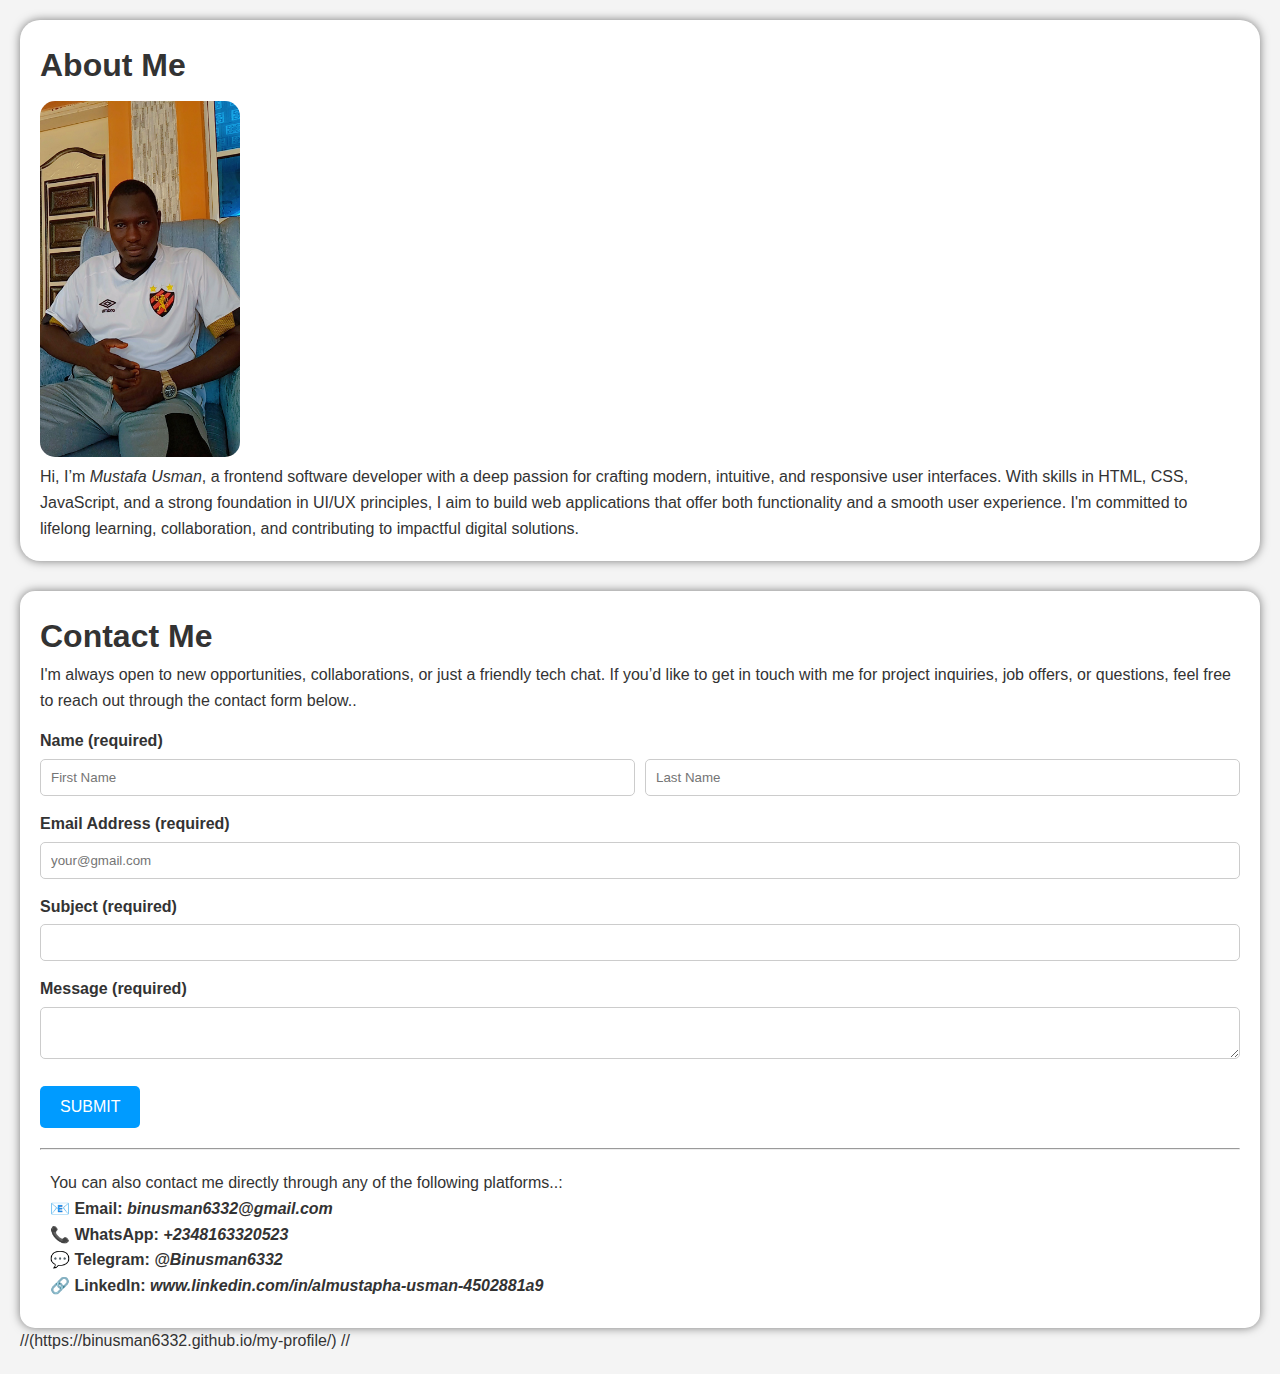
<file: index.html>
<!DOCTYPE html>
<html lang="en">
<head>
  <meta charset="UTF-8" />
  <meta name="viewport" content="width=device-width, initial-scale=1.0" />
  <title>About Almustafa Usman</title>
  <link rel="stylesheet" href="style.css" />
</head>
<body>

  <section>
    <div class="about">
      <h1>About Me</h1>
      <img src="binusman.jpg" alt="binusman" width="200" />

      <p> Hi, I’m <em>Mustafa Usman</em>, a frontend software developer with a deep passion for crafting modern, intuitive, and responsive user interfaces. 
         With skills in HTML, CSS, JavaScript, and a strong foundation in UI/UX principles, 
         I aim to build web applications that offer both functionality and a smooth user experience. 
         I'm committed to lifelong learning, collaboration, and contributing to impactful digital solutions.
      </p>
    </div>
  </section>

  <section>
    <div class="contact">
         <h1>Contact Me</h1>
         <p>I'm always open to new opportunities, collaborations, or just a friendly tech chat. 
         If you’d like to get in touch with me for project inquiries, job offers, or questions, 
         feel free to reach out through the contact form below..</p>
      <div class="form">
         <form action="https://formspree.io/f/mqalplqp" method="POST">
          <input type="hidden" name="_captcha" value="false">

          <label>Name <span>(required)</span></label>
          <div class="name-row">
            <input type="text" name="First Name" placeholder="First Name" required>
            <input type="text" name="Last Name" placeholder="Last Name" required>
          </div>

          <label>Email Address <span>(required)</span></label>
          <input type="email" name="Email" placeholder="your@gmail.com" required>

          <label>Subject <span>(required)</span></label>
          <input type="text" name="Subject" required>

          <label>Message <span>(required)</span></label>
          <textarea name="Message" required></textarea>

          <button type="submit">SUBMIT</button>
        </form>
      </div>
          <hr>
      <div class="social-media">
      <p>You can also contact me directly through any of the following platforms..:
       <br>
      <div class="platform">
        📧 Email: <em>binusman6332@gmail.com</em>
       <br>
        📞 WhatsApp: <em>+2348163320523</em>
       <br>
        💬 Telegram: <em>@Binusman6332</em>
       <br>
        🔗 LinkedIn: <em>www.linkedin.com/in/almustapha-usman-4502881a9</em>
      </p>
      </div> 
     </div>
    </div>
  </section>

</body>
</html>

//(https://binusman6332.github.io/my-profile/) //
</file>
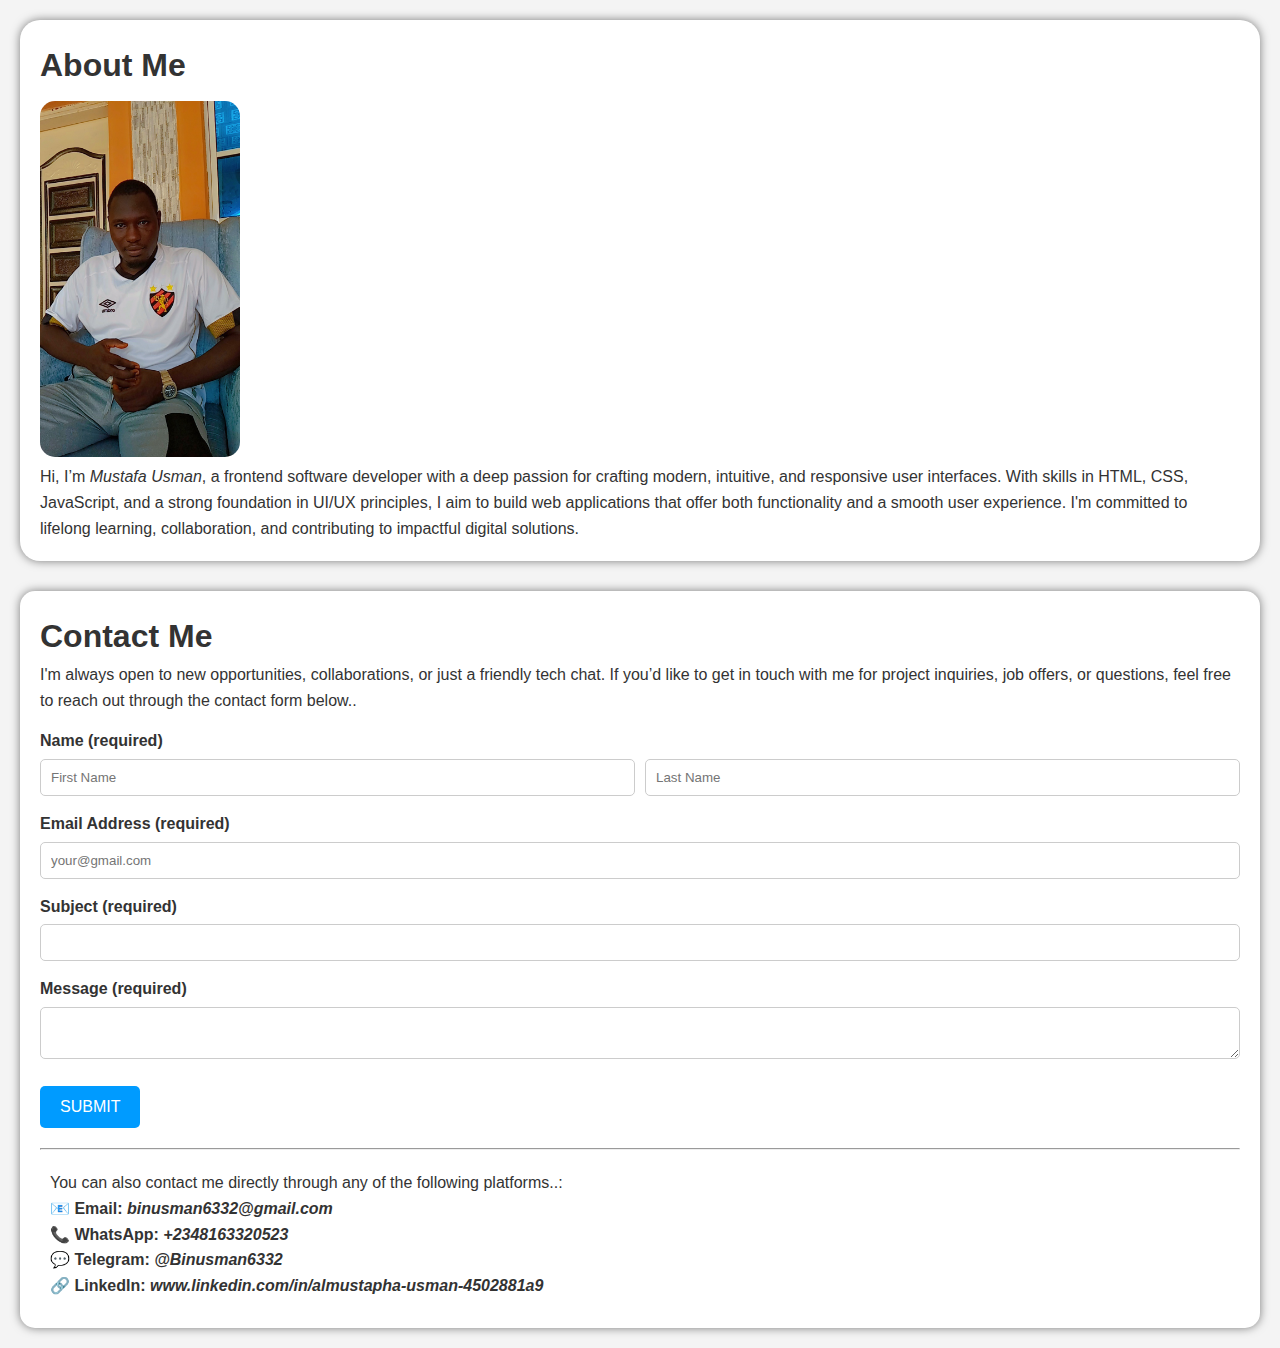
<file: my profile.html>
<!DOCTYPE html>
<html lang="en">
<head>
  <meta charset="UTF-8" />
  <meta name="viewport" content="width=device-width, initial-scale=1.0" />
  <title>About Almustafa Usman</title>
  <link rel="stylesheet" href="style.css" />
</head>
<body>

  <section>
    <div class="about">
      <h1>About Me</h1>
      <img src="binusman.jpg" alt="binusman" width="200" />

      <p> Hi, I’m <em>Mustafa Usman</em>, a frontend software developer with a deep passion for crafting modern, intuitive, and responsive user interfaces. 
         With skills in HTML, CSS, JavaScript, and a strong foundation in UI/UX principles, 
         I aim to build web applications that offer both functionality and a smooth user experience. 
         I'm committed to lifelong learning, collaboration, and contributing to impactful digital solutions.
      </p>
    </div>
  </section>

  <section>
    <div class="contact">
         <h1>Contact Me</h1>
         <p>I'm always open to new opportunities, collaborations, or just a friendly tech chat. 
         If you’d like to get in touch with me for project inquiries, job offers, or questions, 
         feel free to reach out through the contact form below..</p>
      <div class="form">
         <form action="https://formspree.io/f/mqalplqp" method="POST">
          <input type="hidden" name="_captcha" value="false">

          <label>Name <span>(required)</span></label>
          <div class="name-row">
            <input type="text" name="First Name" placeholder="First Name" required>
            <input type="text" name="Last Name" placeholder="Last Name" required>
          </div>

          <label>Email Address <span>(required)</span></label>
          <input type="email" name="Email" placeholder="your@gmail.com" required>

          <label>Subject <span>(required)</span></label>
          <input type="text" name="Subject" required>

          <label>Message <span>(required)</span></label>
          <textarea name="Message" required></textarea>

          <button type="submit">SUBMIT</button>
        </form>
      </div>
          <hr>
      <div class="social-media">
      <p>You can also contact me directly through any of the following platforms..:
       <br>
      <div class="platform">
        📧 Email: <em>binusman6332@gmail.com</em>
       <br>
        📞 WhatsApp: <em>+2348163320523</em>
       <br>
        💬 Telegram: <em>@Binusman6332</em>
       <br>
        🔗 LinkedIn: <em>www.linkedin.com/in/almustapha-usman-4502881a9</em>
      </p>
      </div> 
     </div>
    </div>
  </section>

</body>
</html>
</file>
<file: style.css>
* {
  margin: 0;
  padding: 0;
  box-sizing: border-box;
}

body {
  font-family: arial, sans-serif;
  line-height: 1.6;
  background-color: #f4f4f4;
  color: #333;
  padding: 20px; 
}

header {
  background-color: #808080;
  color: #fff;
  padding: 20px;
  text-align: center;
  border-radius: 20px;
}

.about {
  background-color: #fff;
  padding: 20px;
  border-radius: 20px;
  margin-bottom: 30px;
  box-shadow: 0 0 10px rgba(0,0,0,0.5);
}

.about img {
  width:200px;
  border-radius: 15px;
  margin-top: 10px
}

.projects {
  background-color: #fff;
  padding: 20px;
  border-radius: 15px;
  box-shadow: 0 0 10px rgba(0,0,0,0.5);
  margin-bottom: 30px;
}

.project {
  background-color: #f4f4f4;
  padding: 1rem;
  margin-bottom: 1rem;
  border-left: 5px solid #007BFF;
}
.contact {
  background-color: #fff;
  padding: 20px;
  border-radius: 15px;
  box-shadow: 0 0 10px rgba(0,0,0,0.5);
}

.form label {
  display: block;
  margin-top: 15px;
  font-weight: bold;
}

.form input, form textarea {
  width: 100%;
  padding: 10px;
  margin-top: 5px;
  border-radius: 5px;
  border: 1px solid #ccc;
  resize: vertical;
}

.name-row {
  display: flex;
  gap: 10px;
}

.name-row input {
  flex: 1;
}

button[type="submit"] {
  margin-top: 20px;
  margin-bottom: 20px;
  background-color: #009bff;
  color: white;
  border: none;
  padding: 12px 20px;
  border-radius: 5px;
  cursor: pointer;
font-size: 16px;
}

button[type="submit"]:hover {
  background-color: #0056b3;
}

.social-media {
  padding: 10px;
  margin-top: 10px;
}

.platform {
  font-weight: bold;
}

@media (max-width: 768px) {
  h1 {
    font-size: 1.6em;
  }

  .name-row {
    flex-direction: column;
  }

  .about img {
    max-width: 150px;
  }
}

@media (max-width: 480px) {
  section {
    padding: 20px 10px;
  }

  h1 {
    font-size: 1.4em;
  }
}
</file>
